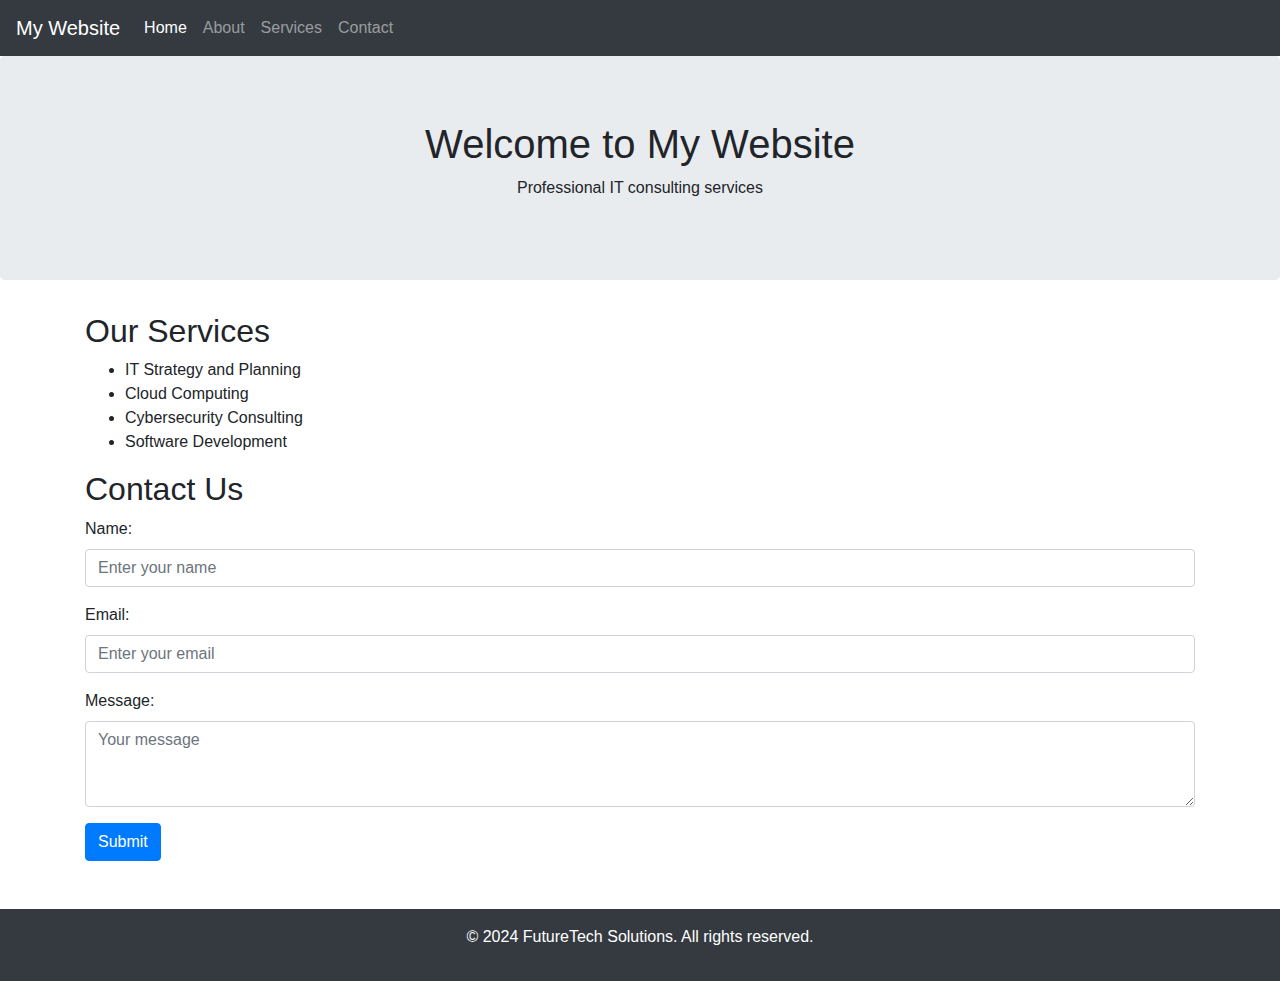
<file: bootstrap.html>
<!DOCTYPE html>
<html lang="en">
	<head>
		<meta charset="utf-8">
		<meta name="viewport" content="width=device-width,
		initial-scale=1">
		<title>Basic Bootstrap 4 Page</title>
		<link rel="stylesheet" href="https://maxcdn.bootstrapcdn.com/
		bootstrap/4.5.2/css/bootstrap.min.css">
		<script src="https://ajax.googleapis.com/ajax/libs/jquery/
		3.5.1/jquery.min.js"></script>
		<script src="https://cdnjs.cloudflare.com/ajax/libs/popper.js/1.16.0/umd/popper.min.js"></script>
		<script src="https://maxcdn.bootstrapcdn.com/bootstrap/4.5.2/
		js/bootstrap.min.js"></script>
	</head>
	<body>
		<!-- Navbar -->
		<nav class="navbar navbar-expand-lg navbar-dark bg-dark">
			<a class="navbar-brand" href="#">My Website</a>
			<button class="navbar-toggler" type="button"
			data-toggle="collapse" data-target="#navbarllav">
				<span class="navbar-toggler-icon"></span>
		</button>
		<div class="collapse navbar-collapse" id="navbarNav">
			<ul class="navbar-nav">
				<li class="nav-item active"><a class="nav-link"
				href="#">Home</a></li>
				<li class="nav-item"><a class="nav-link"
				href="#about">About</a></li>
				<li class="nav-item"><a class="nav-link"
				href="#services">Services</a></li>
				<li class="nav-item"><a class="nav-link"
				href="#contact">Contact</a></li>
			</ul>
		</div>
		</nav>

		<!-- Hero Section -->
		<div class="jumbotron text-center">
			<h1>Welcome to My Website</h1>
			<p>Professional IT consulting services</p>
		</div>
		<!-- Responsive Container -->
		<div class="container">
			<!-- About Section ->
			<section id="about">
				<h2>About Us</h2>
				<p>We are a startup dedicated to providing innovative IT
				consulting solutions to businesses worldwide.</p>

			</section>

			<!-- Services Section -->
			<section id="services">
				<h2>Our Services</h2>
				<ul>
					<li>IT Strategy and Planning</li>
					<li>Cloud Computing</li>
					<li>Cybersecurity Consulting</li>
					<li>Software Development</li>
				</ul>
			</section>

			<!-- Contact Section-->
			<section id="contact">
				<h2>Contact Us</h2>
				<form>
					<div class="form-group">
						<label for="name">Name: </label>
						<input type="text" class="form-control" id="name"
						placeholder="Enter your name">
					</div>
					<div class="form-group">
						<label for="email">Email:</label>
						<input type="email" class="form-control"
						id="email" placeholder="Enter your email">
					</div>
					<div class="form-group">
						<label for="message">Message: </label>
						<textarea class="form-control" id="message"
						rows="3" placeholder="Your message"></textarea>
					</div>
					<button type="submit" class="btn btn-primary">
					Submit</button>
				</form>
			</section>
		</div>

		<!-- Footer -->
		<footer class="text-center mt-5 bg-dark text-white py-3">
			<p>&copy; 2024 FutureTech Solutions. All rights reserved.
			</p>
		</footer>
	</body>
</html>
</file>
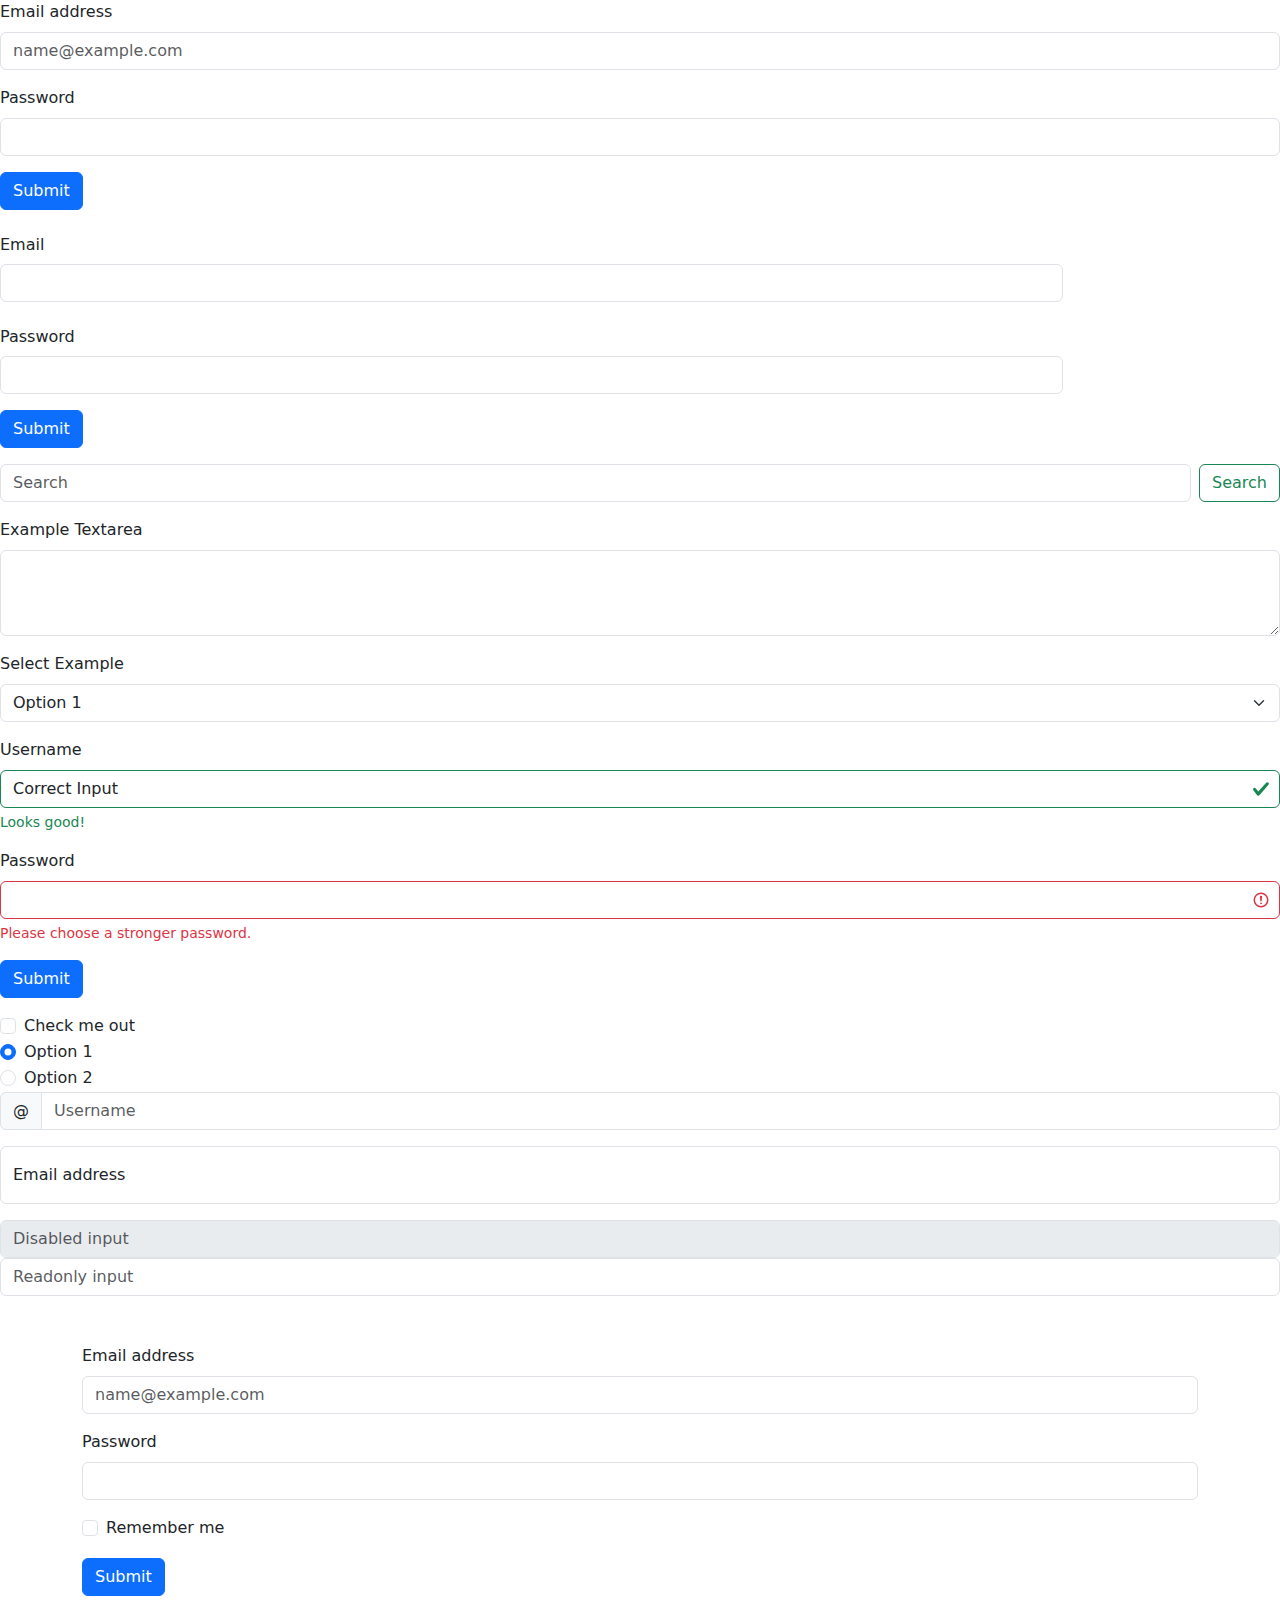
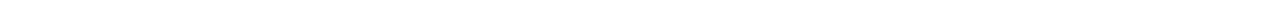
<file: forms.html>
<form>

<div class="mb-3">

<label for="exampleInputEmail" class="form-label">Email address</label>

<input type="email" class="form-control" id="exampleInputEmail"

placeholder="name@example.com">

</div>

<div class="mb-3">

<label for="exampleInputPassword" class="form-label">Password</label>

<input type="password" class="form-control" id="exampleInputPassword">

</div>

<button type="submit" class="btn btn-primary">Submit</button>

</form>

<form>

<div class="row mb-3">

<label for="inputEmail" class="col-am-2 col-form-label">Email</label>

<div class="col-sm-10">

<input type="email" class="form-control" id="inputEmail">

</div>

</div>

<div class="row mb-3">

<label for="inputPassword" class="col-um-2 col-form-label">Password

</label>

<div class="col-sm-10">

<input type="password" class="form-control" id="inputPassword">

</div>

</div>

<button type="submit" class="btn btn-primary">Submit</button>

</form>

<form class="d-flex">

<input class="form-control me-2" type="search" placeholder="Search">

<button class="btn btn-outline-success" type="submit">Search</button>

</form>

<div class="mb-3">

<label for="exampleTextarea" class="form-label">Example Textarea</label>

<textarea class="form-control" id="exampleTextarea" rows="3"></textarea>

</div>

<div class="mb-3">

<label for="exampleSelect" class="form-label">Select Example</label>

<select class="form-select" id="exampleSelect">

<option>Option 1</option>

<option>Option 2</option>

<option>Option 3</option>

</select>

</div>

<form>

<div class="mb-3">

<label for="validationExample" class="form-label">Username</label>

<input type="text" class="form-control is-valid" id="validationExample"

value="Correct Input">

<div class="valid-feedback">Looks good!</div>

</div>

<div class="mb-3">

<label for="validationExampleInvalid" class="form-label">Password</label>

<input type="password" class="form-control is-invalid"

id="validationExampleInvalid">

<div class="invalid-feedback">Please choose a stronger password.</div>

</div>

<button type="submit" class="btn btn-primary">Submit</button>

</form>

<div class="form-check">

<input class="form-check-input" type="checkbox" id="exampleCheck">

<label class="form-check-label" for="exampleCheck">Check me out</label>

</div>

<div class="form-check">

<input class="form-check-input" type="radio" name="exampleRadios"

id="radiol" value="optioni" checked>

<label class="form-check-label" for="radiol">Option 1</label>

</div>

<div class="form-check">

<input class="form-check-input" type="radio" name="exampleRadios"

id="radio2" value="option2">

<label class="form-check-label" for="radio2">Option 2</label>

</div>

<div class="input-group mb-3">

<span class="input-group-text" id="basic-addon1">@</span>

<input type="text" class="form-control" placeholder="Username"

aria-label="Username" aria-describedby="basic-addoni">

</div>

<div class="form-floating mb-3">

<input type="email" class="form-control" id="floatingInput"

placeholder="name@example.com">

<label for="floatingInput">Email address</label></div>

<input type="text" class="form-control" placeholder="Disabled input" disabled>

<input type="text" class="form-control" placeholder="Readonly input"

readonly>

<!DOCTYPE html>

<html lang="en">

<head>

<meta charset="UTF-8">

<meta name="viewport" content="width=device-width, initial-scale=1.0">

<title>Bootstrap \index(Bootstrap) Forms \index(Forms (HTML))</title>

<link href="https://cdn.jsdelivr.net/npm/bootstrap@5.3.0/dist/css/

bootstrap.min.css" rel="stylesheet">

</head>

<body>

<div class="container mt-5">

<form>

<div class="mb-3">

<label for="inputEmail" class="form-label">Email address</label>

<input type="email" class="form-control" id="inputEmail"

placeholder="name@example.com">

</div>

<div class="mb-3">

<label for="inputPassword" class="form-label">Password</label>

<input type="password" class="form-control" id="inputPassword">

</div>

<div class="form-check">

<input type="checkbox" class="form-check-input" id="exampleCheck">

<label class="form-check-label" for="exampleCheck">Remember me

</label>

</div>

<button type="submit" class="btn btn-primary mt-3">Submit</button>
</form>

</div>

</body>

</html>
</file>
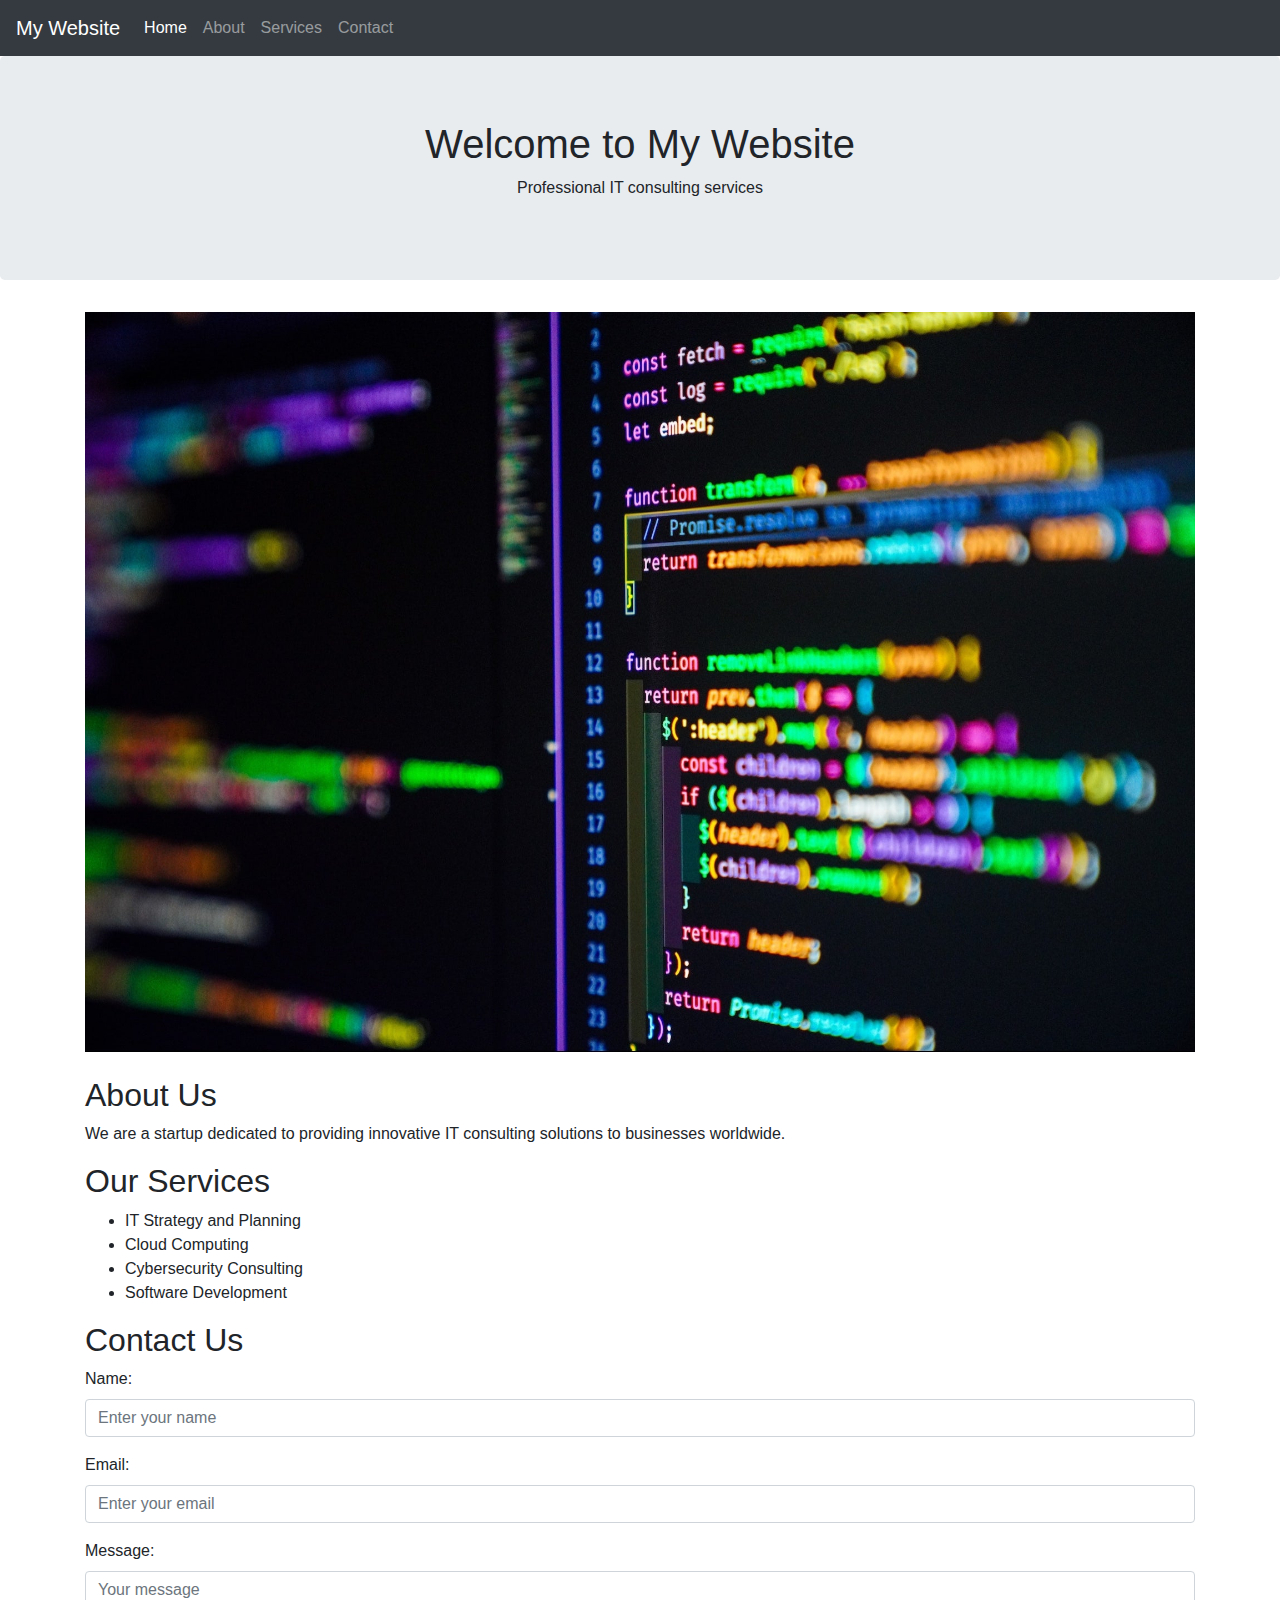
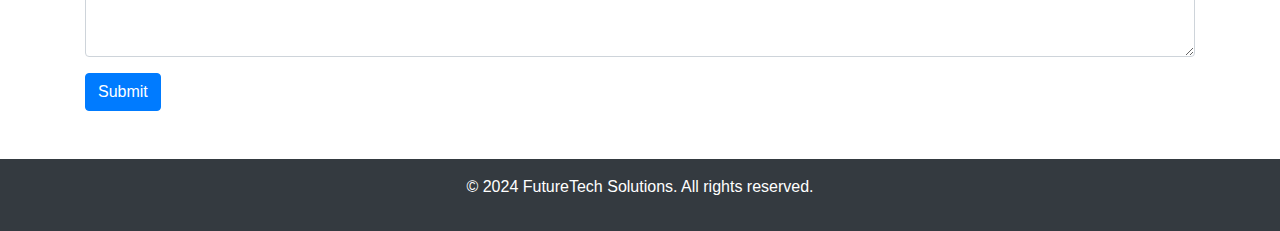
<file: responsive.html>
<!DOCTYPE html>
<html lang="en">
<head>
  <meta charset="utf-8">
  <meta name="viewport" content="width=device-width, initial-scale=1">
  <title>Basic Bootstrap 4 Page</title>

  <!-- Bootstrap 4 CSS -->
  <link rel="stylesheet" href="https://maxcdn.bootstrapcdn.com/bootstrap/4.5.2/css/bootstrap.min.css">

  <!-- jQuery -->
  <script src="https://ajax.googleapis.com/ajax/libs/jquery/3.5.1/jquery.min.js"></script>

  <!-- Popper JS -->
  <script src="https://cdnjs.cloudflare.com/ajax/libs/popper.js/1.16.0/umd/popper.min.js"></script>

  <!-- Bootstrap JS -->
  <script src="https://maxcdn.bootstrapcdn.com/bootstrap/4.5.2/js/bootstrap.min.js"></script>
</head>

<body>

<!-- Navbar -->
<nav class="navbar navbar-expand-lg navbar-dark bg-dark">
  <a class="navbar-brand" href="#">My Website</a>

  <button class="navbar-toggler" type="button"
          data-toggle="collapse" data-target="#navbarNav">
    <span class="navbar-toggler-icon"></span>
  </button>

  <div class="collapse navbar-collapse" id="navbarNav">
    <ul class="navbar-nav">
      <li class="nav-item active"><a class="nav-link" href="#">Home</a></li>
      <li class="nav-item"><a class="nav-link" href="#about">About</a></li>
      <li class="nav-item"><a class="nav-link" href="#services">Services</a></li>
      <li class="nav-item"><a class="nav-link" href="#contact">Contact</a></li>
    </ul>
  </div>
</nav>

<!-- Hero Section -->
<div class="jumbotron text-center">
  <h1>Welcome to My Website</h1>
  <p>Professional IT consulting services</p>
</div>

<!-- Responsive Container -->
<div class="container">

  <!-- Responsive Image (8.4 Responsive Image) -->
  <img src="coding.jpg" class="img-fluid mb-4" alt="Coding">

  <!-- About Section -->
  <section id="about">
    <h2>About Us</h2>
    <p>
      We are a startup dedicated to providing innovative IT consulting
      solutions to businesses worldwide.
    </p>
  </section>

  <!-- Services Section -->
  <section id="services">
    <h2>Our Services</h2>
    <ul>
      <li>IT Strategy and Planning</li>
      <li>Cloud Computing</li>
      <li>Cybersecurity Consulting</li>
      <li>Software Development</li>
    </ul>
  </section>

  <!-- Contact Section -->
  <section id="contact">
    <h2>Contact Us</h2>

    <form>
      <div class="form-group">
        <label for="name">Name:</label>
        <input type="text" class="form-control" id="name"
               placeholder="Enter your name">
      </div>

      <div class="form-group">
        <label for="email">Email:</label>
        <input type="email" class="form-control" id="email"
               placeholder="Enter your email">
      </div>

      <div class="form-group">
        <label for="message">Message:</label>
        <textarea class="form-control" id="message"
                  rows="3" placeholder="Your message"></textarea>
      </div>

      <button type="submit" class="btn btn-primary">Submit</button>
    </form>
  </section>

</div>

<!-- Footer -->
<footer class="text-center mt-5 bg-dark text-white py-3">
  <p>&copy; 2024 FutureTech Solutions. All rights reserved.</p>
</footer>

</body>
</html>
</file>
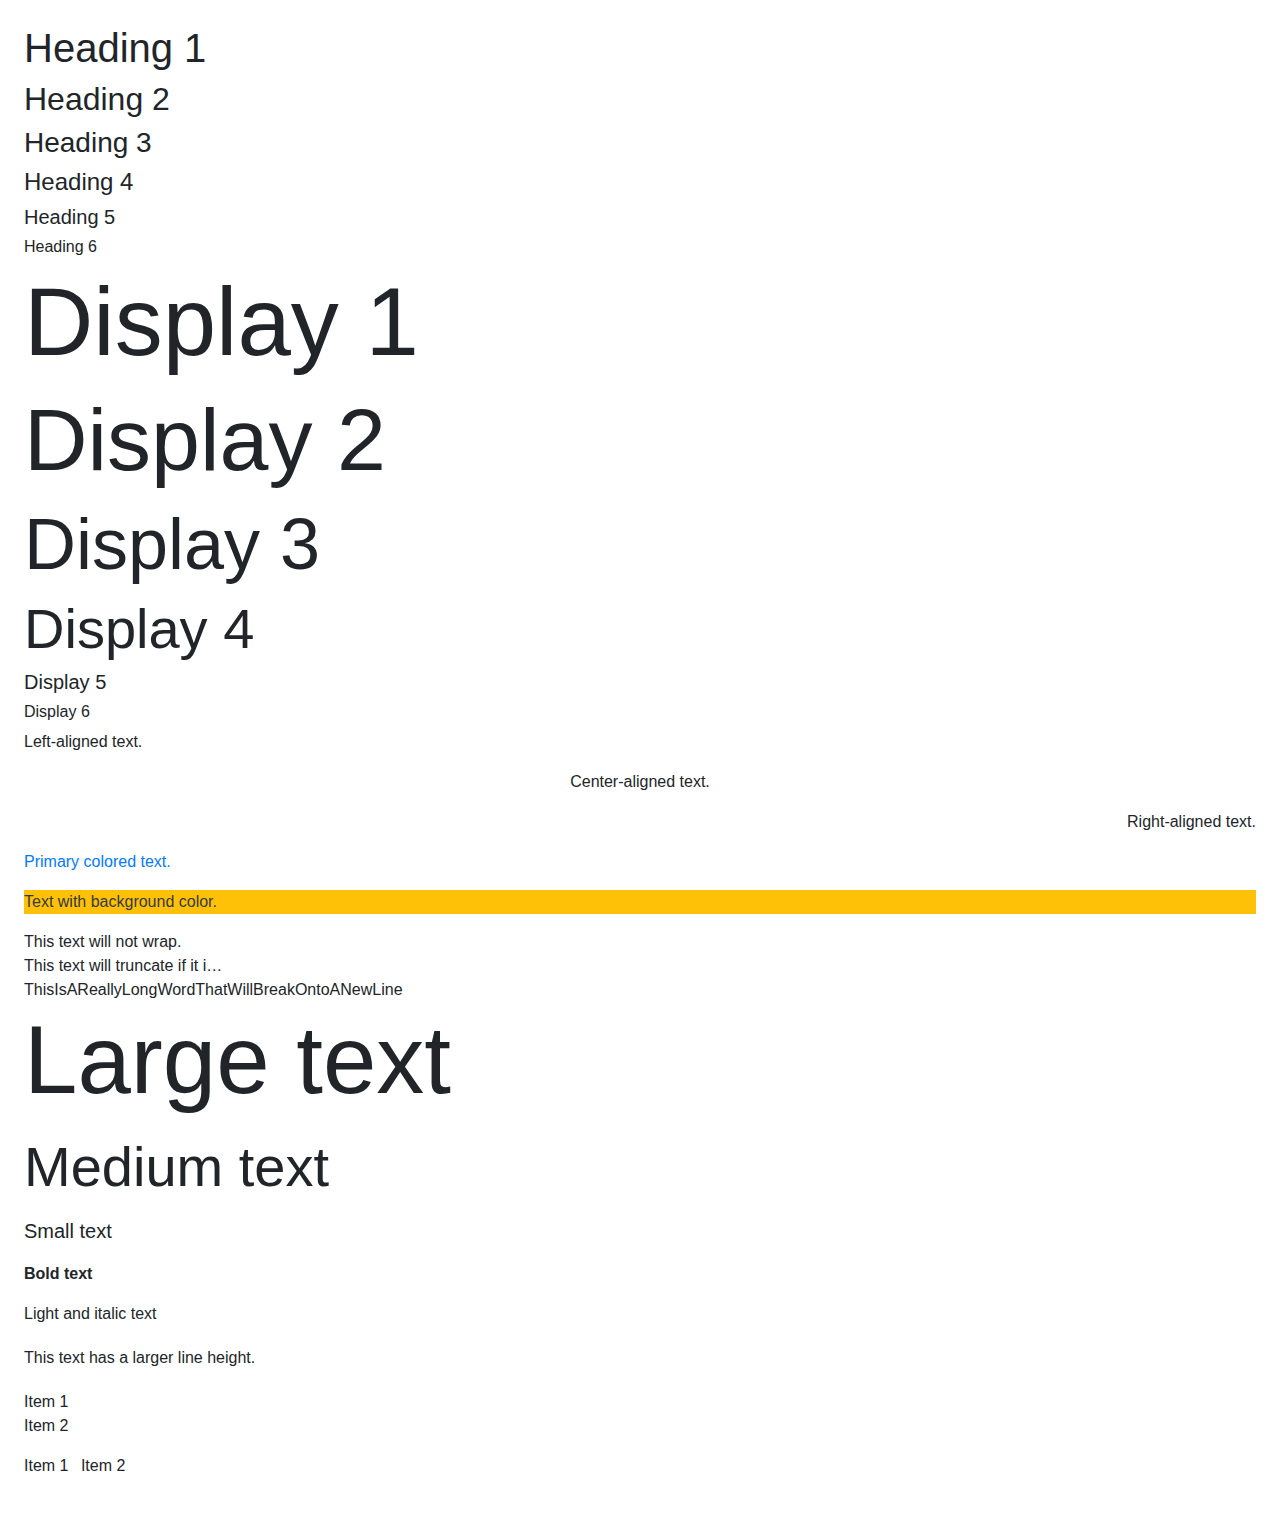
<file: typography.html>
<!DOCTYPE html>
<html lang="en">
<head>
  <meta charset="utf-8">
  <meta name="viewport" content="width=device-width, initial-scale=1">
  <title>Bootstrap 4 Typography</title>

  <!-- Bootstrap 4 CSS -->
  <link rel="stylesheet"
        href="https://maxcdn.bootstrapcdn.com/bootstrap/4.5.2/css/bootstrap.min.css">

  <!-- jQuery -->
  <script src="https://ajax.googleapis.com/ajax/libs/jquery/3.5.1/jquery.min.js"></script>

  <!-- Popper JS -->
  <script src="https://cdnjs.cloudflare.com/ajax/libs/popper.js/1.16.0/umd/popper.min.js"></script>

  <!-- Bootstrap JS -->
  <script src="https://maxcdn.bootstrapcdn.com/bootstrap/4.5.2/js/bootstrap.min.js"></script>
</head>

<body class="p-4">

  <!-- Headings -->
  <h1 class="h1">Heading 1</h1>
  <h2 class="h2">Heading 2</h2>
  <h3 class="h3">Heading 3</h3>
  <h4 class="h4">Heading 4</h4>
  <h5 class="h5">Heading 5</h5>
  <h6 class="h6">Heading 6</h6>


  <!-- Display Headings (Bootstrap 4 hanya sampai display-4) -->
  <h1 class="display-1">Display 1</h1>
  <h2 class="display-2">Display 2</h2>
  <h3 class="display-3">Display 3</h3>
  <h4 class="display-4">Display 4</h4>
<h5 class="display-5">Display 5</h4>
<h6 class="display-6">Display 6</h4>
  

  <!-- Text Alignment -->
  <p class="text-left">Left-aligned text.</p>
  <p class="text-center">Center-aligned text.</p>
  <p class="text-right">Right-aligned text.</p>

  

  <!-- Text Colors -->
  <p class="text-primary">Primary colored text.</p>
  <p class="bg-warning text-dark">Text with background color.</p>

  

  <!-- Text Utilities -->
  <div class="text-nowrap">This text will not wrap.</div>

  <div class="text-truncate" style="width: 200px;">
    This text will truncate if it is too long to fit in the available width.
  </div>

  <div class="text-break">
    ThisIsAReallyLongWordThatWillBreakOntoANewLine
  </div>

  <!--Font Size-->
  <p class="display-1">Large text</p>
  <p class="display-4">Medium text</p>
  <p class="lead">Small text</p>

  <!-- Font Weight & Style -->
  <p class="font-weight-bold">Bold text</p>
  <p class="fw-light fst-italic">Light and italic text</p>

  <p style="line-height: 2;">This text has a larger line height.</p>

  <!-- Lists -->
  <ul class="list-unstyled">
    <li>Item 1</li>
    <li>Item 2</li>
  </ul>

  <ul class="list-inline">
    <li class="list-inline-item">Item 1</li>
    <li class="list-inline-item">Item 2</li>
  </ul>

</body>
</html>
</file>
